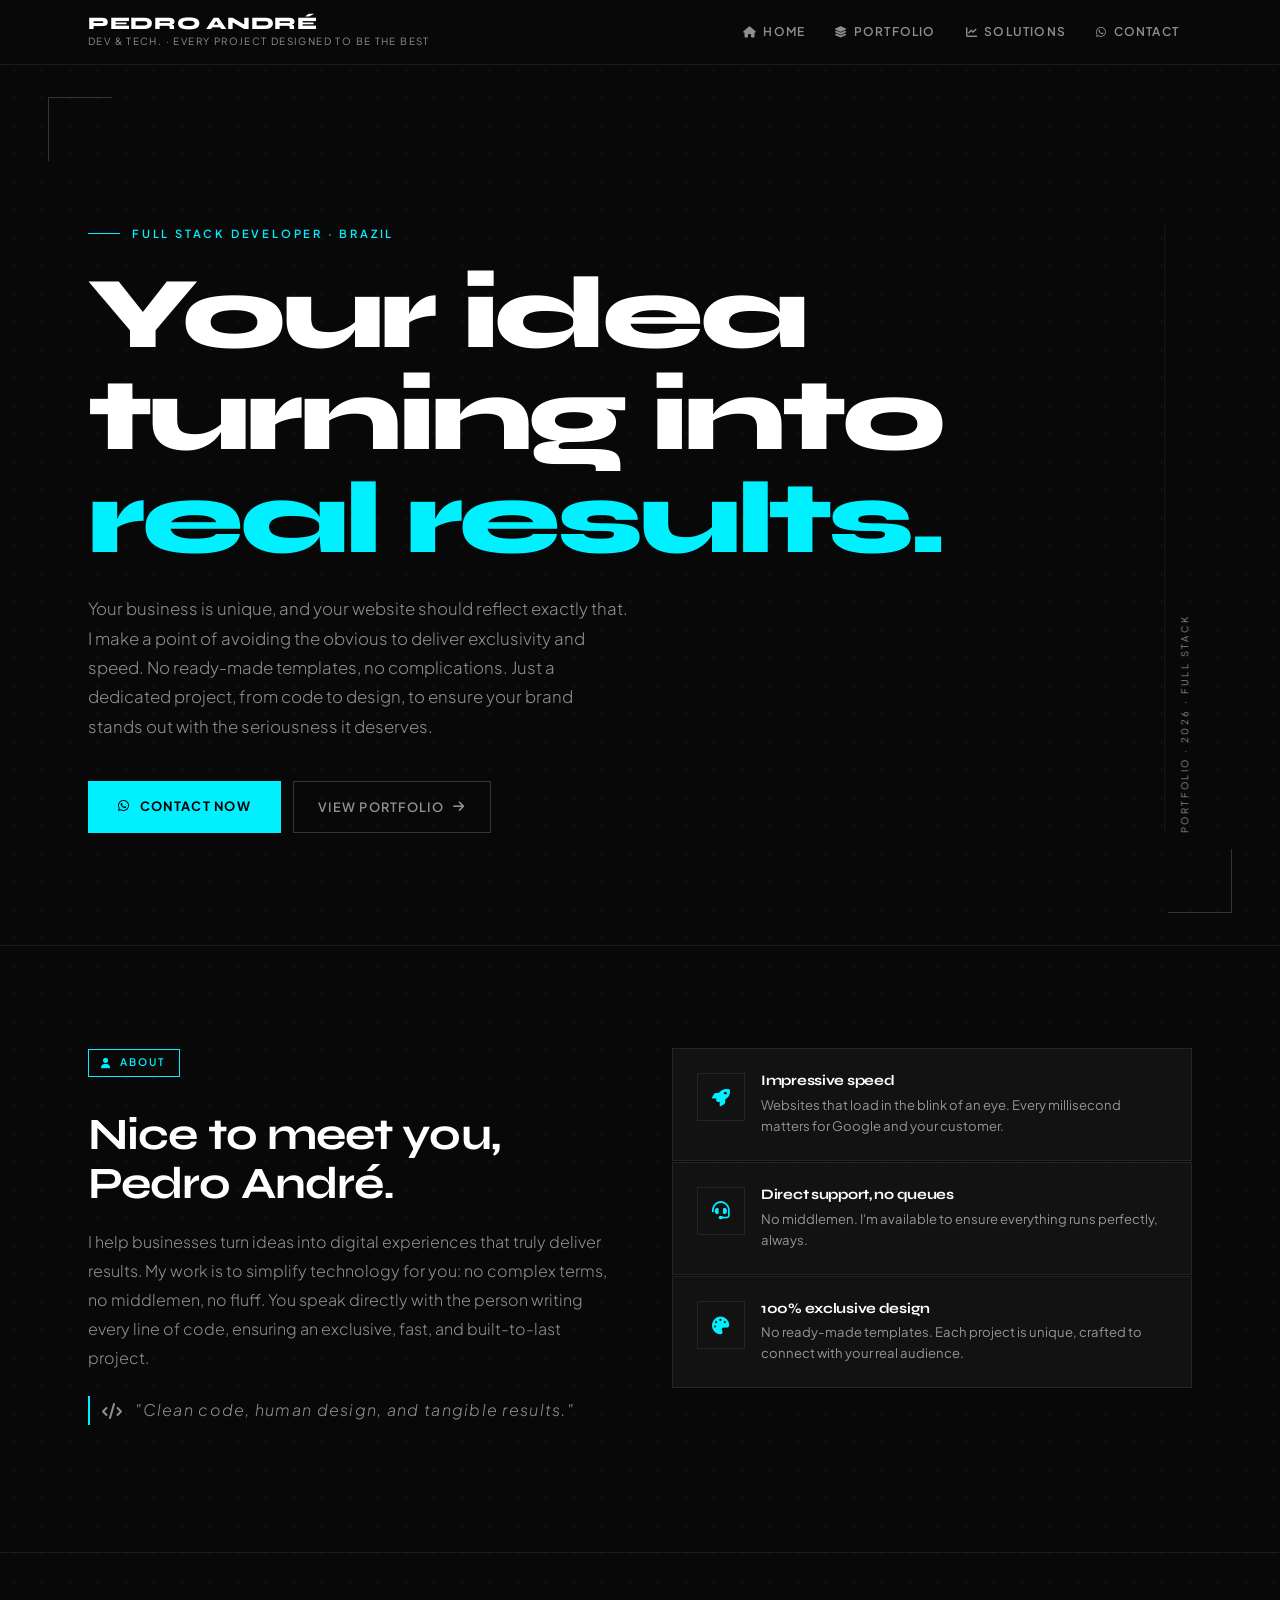
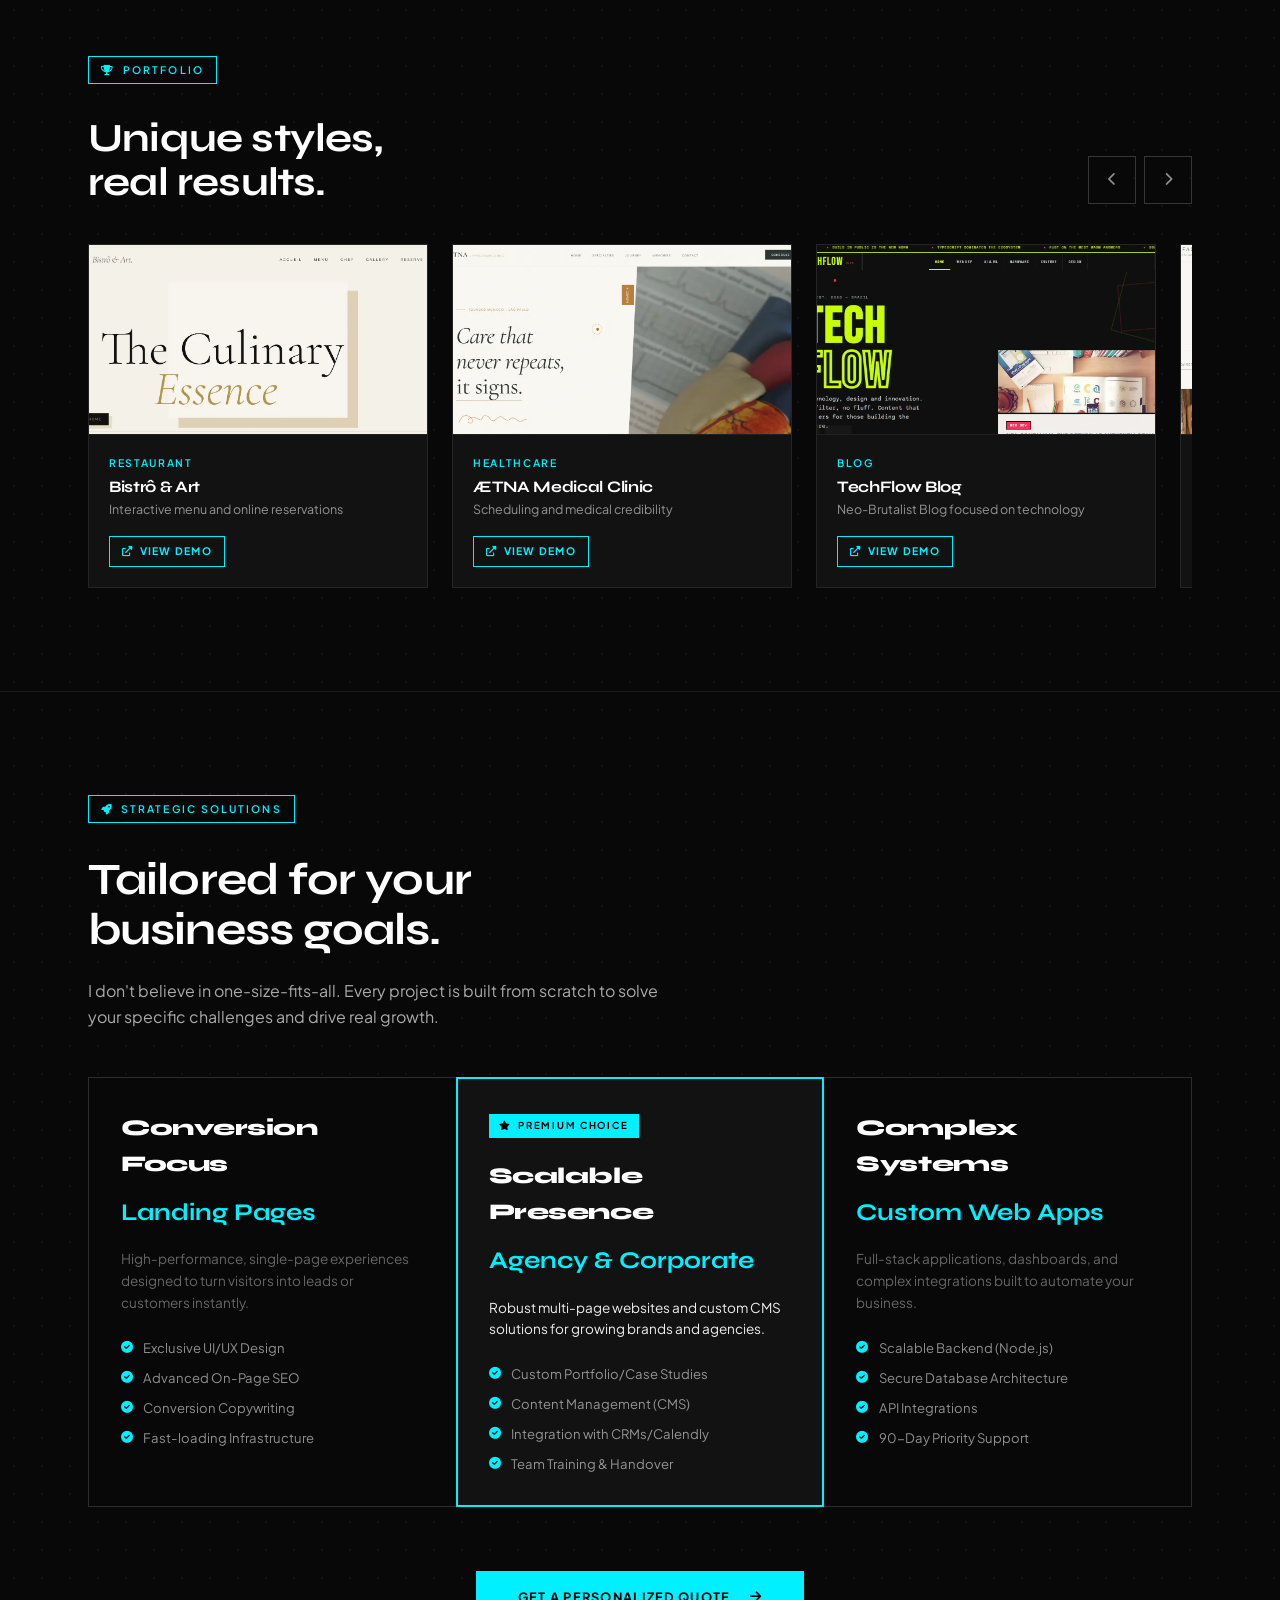
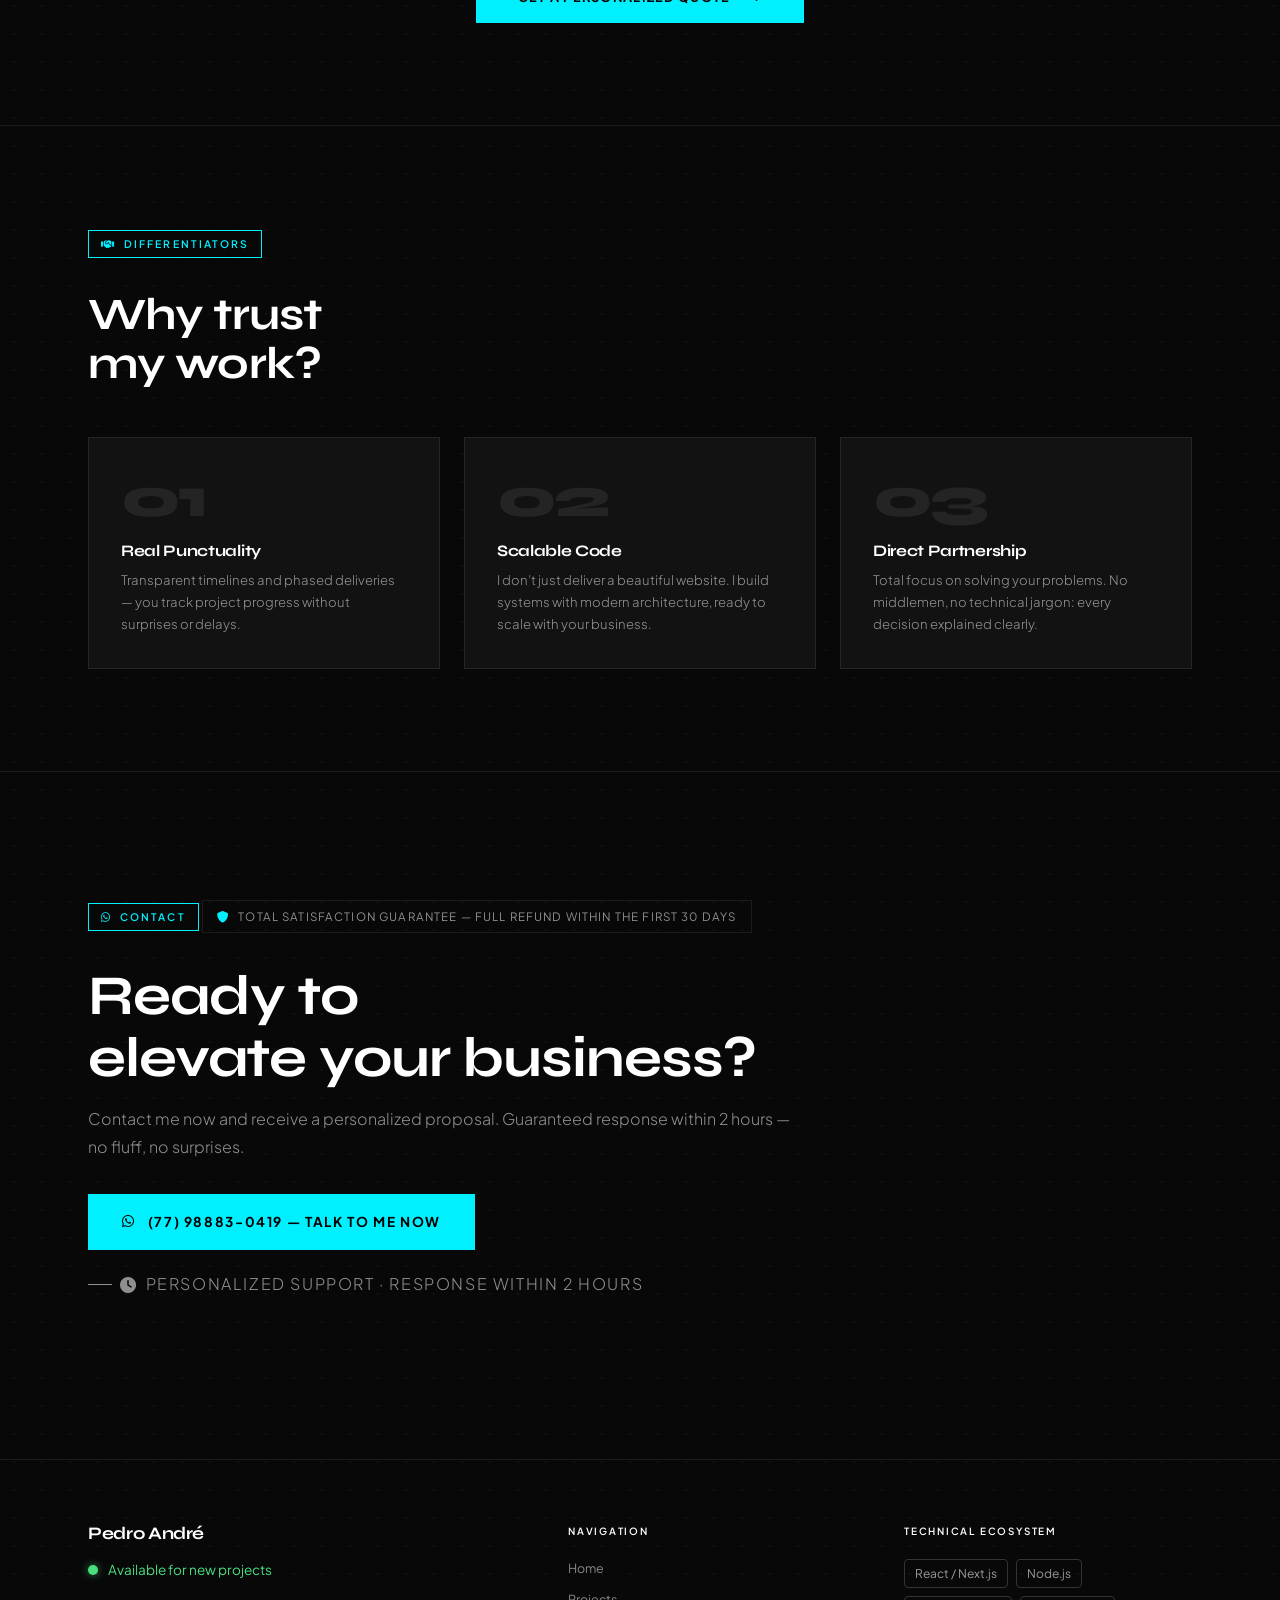
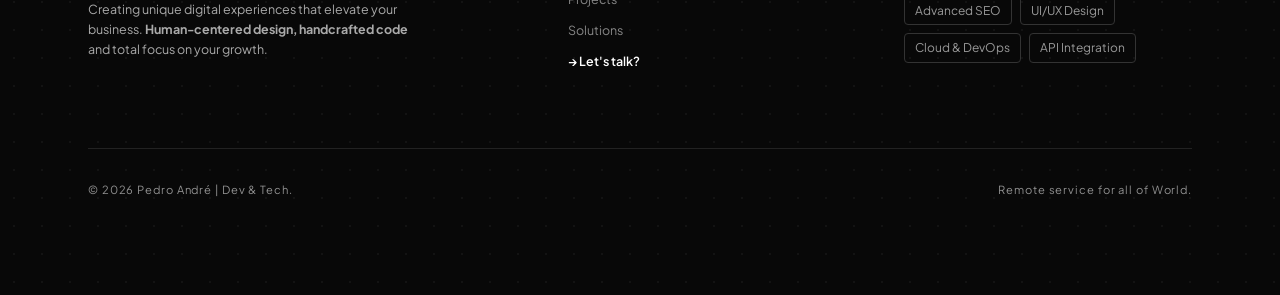
<file: index.html>
<!DOCTYPE html>
<html lang="en">
<head>
  <meta charset="UTF-8">
  <meta content="width=device-width, initial-scale=1.0, viewport-fit=cover" name="viewport">
  <meta content="Pedro André | Dev & Tech. Extreme performance and custom design to make your brand stand out in the digital world." name="description">
  <meta content="#080808" name="theme-color">
  <meta content="Pedro André | Dev & Tech" property="og:title">
  <meta content="Extreme performance and custom design to make your brand stand out in the digital world." property="og:description">
  <title>Pedro André | Dev & Tech</title><!-- Preconnect for fonts -->
  <link href="https://fonts.googleapis.com" rel="preconnect">
  <link href="https://fonts.gstatic.com" rel="preconnect">
  <link href="https://fonts.googleapis.com/css2?family=Syne:wght@700;800&family=Plus+Jakarta+Sans:wght@300;400;500;600&display=swap" rel="stylesheet">
  <link href="https://cdnjs.cloudflare.com/ajax/libs/font-awesome/6.0.0-beta3/css/all.min.css" media="print" onload="this.media='all'" rel="stylesheet">
  <link href="style.css" rel="stylesheet">
</head>
<body>
  <header class="header">
    <div class="container header-inner">
      <div class="logo">
        <h1>Pedro André</h1>
        <p>Dev & Tech. · Every project designed to be the best</p>
      </div><input aria-label="Open menu" class="menu-toggle" id="menu-toggle" type="checkbox"> <label aria-label="Navigation menu" class="menu-icon" for="menu-toggle"><i aria-hidden="true" class="fas fa-bars"></i> <i aria-hidden="true" class="fas fa-times"></i></label>
      <ul aria-label="Main navigation" class="nav-links" role="navigation">
        <li>
          <a href="#inicio"><i aria-hidden="true" class="fas fa-home"></i> Home</a>
        </li>
        <li>
          <a href="#exemplos"><i aria-hidden="true" class="fas fa-layer-group"></i> Portfolio</a>
        </li>
        <li>
          <a href="#planos"><i aria-hidden="true" class="fas fa-chart-line"></i> Solutions</a>
        </li>
        <li>
          <a href="#contato"><i aria-hidden="true" class="fab fa-whatsapp"></i> Contact</a>
        </li>
      </ul>
    </div>
  </header>
  <main>
    <!-- Hero -->
    <section aria-labelledby="hero-heading" class="hero" id="inicio">
      <div class="container">
        <div class="hero-grid">
          <div>
            <p class="hero-eyebrow fade-up">Full Stack Developer · Brazil</p>
            <h2 class="fade-up" id="hero-heading">Your idea<br>
            turning into<br>
            <em>real results.</em></h2>
            <p class="hero-sub fade-up">Your business is unique, and your website should reflect exactly that. I make a point of avoiding the obvious to deliver exclusivity and speed. No ready-made templates, no complications. Just a dedicated project, from code to design, to ensure your brand stands out with the seriousness it deserves.</p>
            <div class="hero-cta fade-up">
              <a class="btn-primary" href="#contato"><i aria-hidden="true" class="fab fa-whatsapp"></i> <span>Contact now</span></a> <a class="btn-ghost" href="#exemplos"><span>View portfolio</span> <i aria-hidden="true" class="fas fa-arrow-right"></i></a>
            </div>
          </div>
          <div aria-hidden="true" class="hero-vertical-label">
            Portfolio · 2026 · Full Stack
          </div>
        </div>
      </div>
      <div aria-hidden="true" class="hero-corner hero-corner--tl"></div>
      <div aria-hidden="true" class="hero-corner hero-corner--br"></div>
    </section><!-- About -->
    <section aria-labelledby="about-heading" class="about-section">
      <div class="container about-grid">
        <div class="about-text fade-up">
          <span aria-hidden="true" class="section-label"><i aria-hidden="true" class="fas fa-user"></i> About</span>
          <h3 id="about-heading">Nice to meet you,<br>
          Pedro André.</h3>
          <p>I help businesses turn ideas into digital experiences that truly deliver results. My work is to simplify technology for you: no complex terms, no middlemen, no fluff. You speak directly with the person writing every line of code, ensuring an exclusive, fast, and built-to-last project.</p>
          <p class="signature"><i aria-hidden="true" class="fas fa-code"></i> "Clean code, human design, and tangible results."</p>
        </div>
        <div class="differentials" role="list">
          <article class="diff-card fade-up" role="listitem">
            <div aria-hidden="true" class="diff-icon">
              <i class="fas fa-rocket"></i>
            </div>
            <div>
              <h4>Impressive speed</h4>
              <p>Websites that load in the blink of an eye. Every millisecond matters for Google and your customer.</p>
            </div>
          </article>
          <article class="diff-card fade-up" role="listitem">
            <div aria-hidden="true" class="diff-icon">
              <i class="fas fa-headset"></i>
            </div>
            <div>
              <h4>Direct support, no queues</h4>
              <p>No middlemen. I'm available to ensure everything runs perfectly, always.</p>
            </div>
          </article>
          <article class="diff-card fade-up" role="listitem">
            <div aria-hidden="true" class="diff-icon">
              <i class="fas fa-palette"></i>
            </div>
            <div>
              <h4>100% exclusive design</h4>
              <p>No ready-made templates. Each project is unique, crafted to connect with your real audience.</p>
            </div>
          </article>
        </div>
      </div>
    </section><!-- Carousel Examples -->
    <section aria-labelledby="portfolio-heading" class="carousel-section" id="exemplos">
      <div class="container">
        <div class="section-header">
          <div>
            <span class="section-label"><i aria-hidden="true" class="fas fa-trophy"></i> Portfolio</span>
            <h2 id="portfolio-heading">Unique styles,<br>
            real results.</h2>
          </div>
          <div aria-label="Carousel controls" class="carousel-nav" role="group">
            <button aria-label="Previous project" class="carousel-btn" id="prevBtn"><i aria-hidden="true" class="fas fa-chevron-left"></i></button> <button aria-label="Next project" class="carousel-btn" id="nextBtn"><i aria-hidden="true" class="fas fa-chevron-right"></i></button>
          </div>
        </div>
        <div class="carousel-wrapper">
          <div class="carousel-track" id="carouselTrack" role="list"></div>
        </div>
      </div>
    </section><!-- Pricing -->
    <section aria-labelledby="solutions-heading" class="pricing" id="soluções">
      <div class="container">
        <span class="section-label"><i aria-hidden="true" class="fas fa-rocket"></i> Strategic Solutions</span>
        <h2 id="solutions-heading" style="font-size: clamp(1.75rem, 4vw, 2.8rem); margin-bottom: 1.5rem;">Tailored for your<br>
        business goals.</h2>
        <p style="color: #aaa; max-width: 600px; margin-bottom: 3rem;">I don't believe in one-size-fits-all. Every project is built from scratch to solve your specific challenges and drive real growth.</p>
        <div class="pricing-grid" role="list">
          <article class="plan-card" role="listitem">
            <div class="plan-name">
              Conversion Focus
            </div>
            <div class="plan-price" style="font-size: 1.5rem; margin-bottom: 1rem;">
              Landing Pages
            </div>
            <p style="font-size: 0.85rem; color: #666; margin-bottom: 1.5rem;">High-performance, single-page experiences designed to turn visitors into leads or customers instantly.</p>
            <ul class="feature-list">
              <li><i class="fas fa-check-circle"></i> Exclusive UI/UX Design</li>
              <li><i class="fas fa-check-circle"></i> Advanced On-Page SEO</li>
              <li><i class="fas fa-check-circle"></i> Conversion Copywriting</li>
              <li><i class="fas fa-check-circle"></i> Fast-loading Infrastructure</li>
            </ul>
          </article>
          <article class="plan-card popular" role="listitem">
            <div class="badge">
              <i class="fas fa-star"></i> Premium Choice
            </div>
            <div class="plan-name">
              Scalable Presence
            </div>
            <div class="plan-price" style="font-size: 1.5rem; margin-bottom: 1rem;">
              Agency & Corporate
            </div>
            <p style="font-size: 0.85rem; color: #eee; margin-bottom: 1.5rem;">Robust multi-page websites and custom CMS solutions for growing brands and agencies.</p>
            <ul class="feature-list">
              <li><i class="fas fa-check-circle"></i> Custom Portfolio/Case Studies</li>
              <li><i class="fas fa-check-circle"></i> Content Management (CMS)</li>
              <li><i class="fas fa-check-circle"></i> Integration with CRMs/Calendly</li>
              <li><i class="fas fa-check-circle"></i> Team Training & Handover</li>
            </ul>
          </article>
          <article class="plan-card" role="listitem">
            <div class="plan-name">
              Complex Systems
            </div>
            <div class="plan-price" style="font-size: 1.5rem; margin-bottom: 1rem;">
              Custom Web Apps
            </div>
            <p style="font-size: 0.85rem; color: #666; margin-bottom: 1.5rem;">Full-stack applications, dashboards, and complex integrations built to automate your business.</p>
            <ul class="feature-list">
              <li><i class="fas fa-check-circle"></i> Scalable Backend (Node.js)</li>
              <li><i class="fas fa-check-circle"></i> Secure Database Architecture</li>
              <li><i class="fas fa-check-circle"></i> API Integrations</li>
              <li><i class="fas fa-check-circle"></i> 90-Day Priority Support</li>
            </ul>
          </article>
        </div>
        <div style="text-align: center; margin-top: 4rem;">
          <a class="btn-primary" href="#contato" style="display: inline-flex; padding: 1.2rem 2.5rem;"><span>Get a personalized quote</span> <i class="fas fa-arrow-right" style="margin-left: 10px;"></i></a>
        </div>
      </div>
    </section><!-- Trust -->
    <section aria-labelledby="trust-heading" class="trust-section">
      <div class="container">
        <span class="section-label"><i aria-hidden="true" class="fas fa-handshake"></i> Differentiators</span>
        <h2 id="trust-heading" style="font-size: clamp(1.75rem, 4vw, 2.8rem);">Why trust<br>
        my work?</h2>
        <div class="trust-grid" role="list">
          <article class="trust-card" role="listitem">
            <div aria-hidden="true" class="trust-number">
              01
            </div>
            <h4>Real Punctuality</h4>
            <p>Transparent timelines and phased deliveries — you track project progress without surprises or delays.</p>
          </article>
          <article class="trust-card" role="listitem">
            <div aria-hidden="true" class="trust-number">
              02
            </div>
            <h4>Scalable Code</h4>
            <p>I don’t just deliver a beautiful website. I build systems with modern architecture, ready to scale with your business.</p>
          </article>
          <article class="trust-card" role="listitem">
            <div aria-hidden="true" class="trust-number">
              03
            </div>
            <h4>Direct Partnership</h4>
            <p>Total focus on solving your problems. No middlemen, no technical jargon: every decision explained clearly.</p>
          </article>
        </div>
      </div>
    </section><!-- Contact -->
    <section aria-labelledby="contact-heading" class="contact-section" id="contato">
      <div class="container">
        <div class="contact-inner">
          <span class="section-label"><i aria-hidden="true" class="fab fa-whatsapp"></i> Contact</span>
          <div class="guarantee-tag">
            <i aria-hidden="true" class="fas fa-shield-alt"></i> Total satisfaction guarantee — full refund within the first 30 days
          </div>
          <h2 id="contact-heading">Ready to<br>
          elevate your business?</h2>
          <p>Contact me now and receive a personalized proposal. Guaranteed response within 2 hours — no fluff, no surprises.</p><a aria-label="Contact via WhatsApp" class="whatsapp-cta" href="https://wa.me/5577988830419?text=Hello%20Pedro%2C%20I%20saw%20your%20portfolio%20and%20want%20to%20elevate%20my%20project!" rel="noopener noreferrer" target="_blank"><i aria-hidden="true" class="fab fa-whatsapp"></i> <span>(77) 98883-0419 — Talk to me now</span></a>
          <p class="contact-meta"><i aria-hidden="true" class="fas fa-clock"></i> Personalized support · Response within 2 hours</p>
        </div>
      </div>
    </section>
  </main>
  <footer>
    <div class="container">
      <div class="footer-grid" style="display: grid; grid-template-columns: 1.5fr 1fr 1fr; gap: 3rem; align-items: start;">
        <div class="footer-brand">
          <h3 style="margin-bottom: 1rem; color: #fff;">Pedro André</h3>
          <div class="status-badge" style="font-size: 0.85rem; color: #4ade80; display: flex; align-items: center; gap: 0.6rem; margin-bottom: 1.2rem;">
            <span style="height: 10px; width: 10px; background: #4ade80; border-radius: 50%; display: inline-block; box-shadow: 0 0 8px rgba(74, 222, 128, 0.6);"></span> Available for new projects
          </div>
          <p style="line-height: 1.6; color: #aaa;">Creating unique digital experiences that elevate your business. <strong>Human-centered design, handcrafted code</strong> and total focus on your growth.</p>
        </div>
        <div class="footer-links-col">
          <p style="font-weight: 600; color: #fff; margin-bottom: 1.2rem;">Navigation</p>
          <ul style="list-style: none; padding: 0;">
            <li style="margin-bottom: 0.7rem;">
              <a href="#inicio" style="color: #888; text-decoration: none;">Home</a>
            </li>
            <li style="margin-bottom: 0.7rem;">
              <a href="#exemplos" style="color: #888; text-decoration: none;">Projects</a>
            </li>
            <li style="margin-bottom: 0.7rem;">
              <a href="#planos" style="color: #888; text-decoration: none;">Solutions</a>
            </li>
            <li style="margin-bottom: 0.7rem;">
              <a href="#contato" style="color: #888; text-decoration: none; font-weight: 600; color: #fff;">→ Let's talk?</a>
            </li>
          </ul>
        </div>
        <div class="footer-links-col">
          <p style="font-weight: 600; color: #fff; margin-bottom: 1.2rem;">Technical Ecosystem</p>
          <div style="display: flex; flex-wrap: wrap; gap: 0.5rem;">
            <span style="font-size: 0.75rem; padding: 4px 10px; border: 1px solid #333; border-radius: 4px; color: #999;">React / Next.js</span> <span style="font-size: 0.75rem; padding: 4px 10px; border: 1px solid #333; border-radius: 4px; color: #999;">Node.js</span> <span style="font-size: 0.75rem; padding: 4px 10px; border: 1px solid #333; border-radius: 4px; color: #999;">Advanced SEO</span> <span style="font-size: 0.75rem; padding: 4px 10px; border: 1px solid #333; border-radius: 4px; color: #999;">UI/UX Design</span> <span style="font-size: 0.75rem; padding: 4px 10px; border: 1px solid #333; border-radius: 4px; color: #999;">Cloud & DevOps</span> <span style="font-size: 0.75rem; padding: 4px 10px; border: 1px solid #333; border-radius: 4px; color: #999;">API Integration</span>
          </div>
        </div>
      </div>
      <div class="footer-bottom" style="margin-top: 4rem; padding: 2rem 0; border-top: 1px solid #222; display: flex; justify-content: space-between; align-items: center; color: #666; font-size: 0.85rem;">
        <p>© 2026 Pedro André | Dev & Tech.</p>
        <p>Remote service for all of World.</p>
      </div>
    </div>
  </footer>
  <script src="script.js">
  </script>
</body>
</html>
</file>
<file: style.css>
/* --- Variables --- */

    :root {
      --bg: #080808;
      --bg-2: #0e0e0e;
      --surface: #121212;
      --border: rgba(255, 255, 255, 0.08);
      --border-hi: rgba(255, 255, 255, 0.18);
      --text: #FFFFFF;
      --text-dim: rgba(255, 255, 255, 0.55);
      --accent: #00F0FF;
      --accent-dim: rgba(0, 240, 255, 0.12);
      --accent-glow: rgba(0, 240, 255, 0.25);
      --purple: #8B5CF6;
      --font-head: 'Syne', sans-serif;
      --font-body: 'Plus Jakarta Sans', sans-serif;
      --ease: cubic-bezier(0.16, 1, 0.3, 1);
    }
    /* --- Reset & Base --- */

    *, *::before, *::after {
      box-sizing: border-box;
      margin: 0;
      padding: 0;
    }
    html {
      scroll-behavior: smooth;
      -webkit-text-size-adjust: 100%;
    }
    body {
      font-family: var(--font-body);
      background: var(--bg);
      color: var(--text);
      line-height: 1.6;
      min-height: 100dvh;
      overflow-x: hidden;
      background-image: radial-gradient(circle, rgba(255, 255, 255, 0.045) 1px, transparent 1px);
      background-size: 28px 28px;
    }
    img {
      display: block;
      max-width: 100%;
      height: auto;
    }
    a {
      color: inherit;
      text-decoration: none;
    }
    ul {
      list-style: none;
    }
    button {
      cursor: pointer;
      border: none;
      background: none;
      font-family: inherit;
    }
    /* --- Typography ---*/

    h1, h2, h3, h4 {
      font-family: var(--font-head);
      line-height: 1.1;
      letter-spacing: -0.02em;
    }
    /* --- Layout Helpers --- */

    .container {
      width: min(100%, 1200px);
      margin-inline: auto;
      padding-inline: clamp(1.25rem, 5vw, 3rem);
    }
    .section-label {
      display: inline-flex;
      align-items: center;
      gap: .5rem;
      font-size: .65rem;
      font-weight: 600;
      letter-spacing: .2em;
      text-transform: uppercase;
      color: var(--accent);
      border: 1px solid var(--accent);
      padding: .3rem .75rem;
      margin-bottom: 2rem;
    }
    /* --- Animations --- */

    @keyframes fadeUp {
      from {
        opacity: 0;
        transform: translateY(32px);
      }
      to {
        opacity: 1;
        transform: translateY(0);
      }
    }
    @keyframes pulseGlow {
      0%, 100% {
        box-shadow: 0 0 0 0 var(--accent-glow);
      }
      50% {
        box-shadow: 0 0 24px 6px var(--accent-glow);
      }
    }
    @keyframes scanline {
      0% {
        transform: translateY(-100%);
      }
      100% {
        transform: translateY(100vh);
      }
    }
    .fade-up {
      opacity: 0;
      animation: fadeUp .9s var(--ease) forwards;
    }
    .fade-up:nth-child(2) {
      animation-delay: .12s;
    }
    .fade-up:nth-child(3) {
      animation-delay: .24s;
    }
    /* --- Header --- */

    .header {
      position: sticky;
      top: 0;
      z-index: 100;
      padding-top: env(safe-area-inset-top);
      background: rgba(8, 8, 8, 0.88);
      backdrop-filter: blur(16px);
      -webkit-backdrop-filter: blur(16px);
      border-bottom: 1px solid var(--border);
    }
    .header-inner {
      display: flex;
      align-items: center;
      justify-content: space-between;
      height: 64px;
      gap: 1rem;
    }
    .logo h1 {
      font-size: clamp(.95rem, 2vw, 1.1rem);
      font-weight: 800;
      letter-spacing: .04em;
      text-transform: uppercase;
      color: var(--text);
    }
    .logo p {
      font-size: .62rem;
      color: var(--text-dim);
      letter-spacing: .14em;
      text-transform: uppercase;
    }
    /* --- Nav --- */

    .nav-links {
      display: flex;
      gap: .25rem;
      align-items: center;
    }
    .nav-links a {
      display: flex;
      align-items: center;
      gap: .4rem;
      font-size: .75rem;
      font-weight: 600;
      letter-spacing: .1em;
      text-transform: uppercase;
      color: var(--text-dim);
      padding: .5rem .75rem;
      border: 1px solid transparent;
      transition: color .2s, border-color .2s;
    }
    .nav-links a:hover {
      color: var(--accent);
      border-color: var(--accent);
    }
    .nav-links a i {
      font-size: .7rem;
    }
    .menu-toggle {
      display: none;
    }
    .menu-icon {
      display: none;
      flex-direction: column;
      gap: 5px;
      cursor: pointer;
      padding: .5rem;
      min-height: 48px;
      min-width: 48px;
      align-items: center;
      justify-content: center;
      border: 1px solid var(--border);
      transition: border-color .2s;
    }
    .menu-icon:hover {
      border-color: var(--accent);
    }
    .menu-icon .bar {
      width: 22px;
      height: 1.5px;
      background: var(--text);
      transition: transform .3s var(--ease), opacity .2s;
    }
    .menu-icon .fa-times {
      display: none;
    }
    .menu-icon .fa-bars {
      color: var(--text);
      font-size: 1rem;
    }
    @media (max-width: 768px) {
      .nav-links {
        display: none;
        flex-direction: column;
        position: fixed;
        top: 64px;
        left: 0;
        right: 0;
        bottom: 0;
        height: calc(100vh - 64px);
        background-color: #080808 !important;
        z-index: 999;
        padding: 2rem;
        gap: 1rem;
        align-items: flex-start;
        border-top: 1px solid var(--border);
        overflow-y: auto;
      }
      .menu-toggle:checked~.nav-links {
        display: flex !important;
      }
      .nav-links a {
        font-size: 1.1rem;
        padding: 1rem;
        width: 100%;
        border-bottom: 1px solid var(--border);
        color: var(--text);
        background: transparent;
      }
      .menu-icon {
        display: flex;
        z-index: 1001;
      }
    }
    /* --- Hero --- */

    .hero {
      padding: clamp(5rem, 14vw, 10rem) 0 clamp(4rem, 10vw, 7rem);
      position: relative;
      overflow: hidden;
    }
    .hero-grid {
      display: grid;
      grid-template-columns: 1fr auto;
      gap: 2rem;
      align-items: start;
    }
    .hero-vertical-label {
      writing-mode: vertical-rl;
      text-orientation: mixed;
      transform: rotate(180deg);
      font-size: .6rem;
      letter-spacing: .25em;
      text-transform: uppercase;
      color: var(--text-dim);
      border-right: 1px solid var(--border);
      padding-right: .75rem;
      align-self: stretch;
      display: flex;
      align-items: center;
    }
    .hero-eyebrow {
      font-size: clamp(.6rem, 1.5vw, .7rem);
      letter-spacing: .25em;
      text-transform: uppercase;
      color: var(--accent);
      font-weight: 600;
      margin-bottom: 1.25rem;
      display: flex;
      align-items: center;
      gap: .75rem;
    }
    .hero-eyebrow::before {
      content: '';
      display: block;
      width: 32px;
      height: 1px;
      background: var(--accent);
    }
    .hero h2 {
      font-size: clamp(2.8rem, 8vw, 6.5rem);
      font-weight: 800;
      line-height: 1.0;
      letter-spacing: -.04em;
      margin-bottom: 1.5rem;
    }
    .hero h2 em {
      font-style: normal;
      color: var(--accent);
      position: relative;
    }
    .hero-sub {
      font-size: clamp(.9rem, 2.2vw, 1.05rem);
      color: var(--text-dim);
      max-width: 540px;
      line-height: 1.75;
      margin-bottom: 2.5rem;
      font-weight: 300;
    }
    .hero-cta {
      display: flex;
      gap: .75rem;
      flex-wrap: wrap;
    }
    .btn-primary {
      display: inline-flex;
      align-items: center;
      gap: .6rem;
      background: var(--accent);
      color: #000;
      font-weight: 700;
      font-size: .8rem;
      letter-spacing: .1em;
      text-transform: uppercase;
      padding: 0 1.75rem;
      height: 52px;
      border: 2px solid var(--accent);
      outline-offset: 4px;
      position: relative;
      overflow: hidden;
      transition: background .2s, color .2s, transform .15s;
    }
    .btn-primary::after {
      content: '';
      position: absolute;
      inset: 0;
      background: #000;
      transform: translateX(-101%);
      transition: transform .3s var(--ease);
    }
    .btn-primary:hover {
      color: var(--accent);
    }
    .btn-primary:hover::after {
      transform: translateX(0);
    }
    .btn-primary span {
      position: relative;
      z-index: 1;
    }
    .btn-primary i {
      position: relative;
      z-index: 1;
    }
    .btn-primary:active {
      transform: scale(.97);
    }
    .btn-ghost {
      display: inline-flex;
      align-items: center;
      gap: .6rem;
      border: 1px solid var(--border-hi);
      color: var(--text-dim);
      font-size: .8rem;
      font-weight: 600;
      letter-spacing: .1em;
      text-transform: uppercase;
      padding: 0 1.5rem;
      height: 52px;
      transition: border-color .2s, color .2s;
    }
    .btn-ghost:hover {
      border-color: var(--accent);
      color: var(--accent);
    }
    .hero-corner {
      position: absolute;
      width: 64px;
      height: 64px;
      border-color: var(--border-hi);
      border-style: solid;
      pointer-events: none;
    }
    .hero-corner--tl {
      top: 2rem;
      left: clamp(1.25rem, 5vw, 3rem);
      border-width: 1px 0 0 1px;
    }
    .hero-corner--br {
      bottom: 2rem;
      right: clamp(1.25rem, 5vw, 3rem);
      border-width: 0 1px 1px 0;
    }
    /* --- About --- */

    .about-section {
      padding: clamp(4rem, 8vw, 7rem) 0;
      border-top: 1px solid var(--border);
    }
    .about-grid {
      display: grid;
      grid-template-columns: 1fr 1fr;
      gap: clamp(2rem, 5vw, 5rem);
      align-items: start;
    }
    .about-text h3 {
      font-size: clamp(1.75rem, 4vw, 2.8rem);
      margin-bottom: 1.25rem;
    }
    .about-text p {
      font-size: clamp(.88rem, 1.8vw, 1rem);
      color: var(--text-dim);
      line-height: 1.8;
      margin-bottom: 1.5rem;
      font-weight: 300;
    }
    .signature {
      display: inline-flex;
      align-items: center;
      gap: .75rem;
      font-size: .75rem;
      letter-spacing: .08em;
      color: var(--accent);
      border-left: 2px solid var(--accent);
      padding-left: .75rem;
      font-style: italic;
    }
    .differentials {
      display: flex;
      flex-direction: column;
      gap: 1px;
    }
    .diff-card {
      display: grid;
      grid-template-columns: 48px 1fr;
      gap: 1rem;
      padding: 1.5rem;
      border: 1px solid var(--border);
      background: var(--surface);
      transition: border-color .2s, background .2s;
      position: relative;
    }
    .diff-card::before {
      content: '';
      position: absolute;
      left: -2px;
      top: -2px;
      width: 0;
      height: 0;
      background: var(--accent);
      transition: width .25s var(--ease), height .25s var(--ease);
    }
    .diff-card:hover {
      border-color: var(--accent);
      background: var(--accent-dim);
    }
    .diff-card:hover::before {
      width: 4px;
      height: 100%;
    }
    .diff-icon {
      width: 48px;
      height: 48px;
      display: flex;
      align-items: center;
      justify-content: center;
      border: 1px solid var(--border);
      font-size: 1.1rem;
      color: var(--accent);
      flex-shrink: 0;
      transition: background .2s;
    }
    .diff-card:hover .diff-icon {
      background: var(--accent);
      color: #000;
    }
    .diff-card h4 {
      font-size: .9rem;
      font-weight: 700;
      margin-bottom: .3rem;
      font-family: var(--font-head);
    }
    .diff-card p {
      font-size: .82rem;
      color: var(--text-dim);
      line-height: 1.6;
    }
    @media (max-width: 768px) {
      .about-grid {
        grid-template-columns: 1fr;
      }
    }
    /* --- Carousel --- */

    .carousel-section {
      padding: clamp(4rem, 8vw, 7rem) 0;
      border-top: 1px solid var(--border);
    }
    .section-header {
      display: flex;
      align-items: flex-end;
      justify-content: space-between;
      margin-bottom: 2.5rem;
      gap: 1rem;
      flex-wrap: wrap;
    }
    .section-header h2 {
      font-size: clamp(1.5rem, 4vw, 2.5rem);
    }
    .carousel-nav {
      display: flex;
      gap: .5rem;
    }
    .carousel-btn {
      width: 48px;
      height: 48px;
      border: 1px solid var(--border-hi);
      display: flex;
      align-items: center;
      justify-content: center;
      color: var(--text-dim);
      font-size: .85rem;
      transition: border-color .2s, color .2s, background .2s;
      min-height: 48px;
    }
    .carousel-btn:hover {
      border-color: var(--accent);
      color: #000;
      background: var(--accent);
    }
    .carousel-wrapper {
      overflow: hidden;
    }
    .carousel-track {
      display: flex;
      gap: 1.5rem;
      transition: transform .45s cubic-bezier(0.16, 1, 0.3, 1);
      will-change: transform;
    }
    .carousel-card {
      flex: 0 0 clamp(240px, 32vw, 340px);
      border: 1px solid var(--border);
      background: var(--surface);
      cursor: pointer;
      position: relative;
      overflow: hidden;
      transition: border-color .2s, transform .2s var(--ease);
    }
    .carousel-card::after {
      content: '';
      position: absolute;
      inset: 0;
      background: linear-gradient(135deg, transparent 60%, var(--accent-dim));
      opacity: 0;
      transition: opacity .3s;
    }
    .carousel-card:hover {
      border-color: var(--accent);
      transform: translateY(-4px);
    }
    .carousel-card:hover::after {
      opacity: 1;
    }
    .card-thumb {
      aspect-ratio: 16/9;
      overflow: hidden;
      background: var(--bg-2);
      border-bottom: 1px solid var(--border);
    }
    .card-thumb img {
      width: 100%;
      height: 100%;
      object-fit: cover;
      transition: transform .5s var(--ease);
    }
    .carousel-card:hover .card-thumb img {
      transform: scale(1.04);
    }
    .card-body {
      padding: 1.25rem;
    }
    .card-body h3 {
      font-size: 1rem;
      margin-bottom: .25rem;
    }
    .card-domain {
      font-size: .65rem;
      letter-spacing: .16em;
      text-transform: uppercase;
      color: var(--accent);
      font-weight: 600;
      margin-bottom: .4rem;
    }
    .card-desc {
      font-size: .78rem;
      color: var(--text-dim);
    }
    .demo-tag {
      display: inline-flex;
      align-items: center;
      gap: .4rem;
      font-size: .65rem;
      letter-spacing: .12em;
      text-transform: uppercase;
      font-weight: 700;
      color: var(--accent);
      margin-top: 1rem;
      padding: .4rem .75rem;
      border: 1px solid var(--accent);
      transition: background .2s, color .2s;
    }
    .carousel-card:hover .demo-tag {
      background: var(--accent);
      color: #000;
    }
    /* --- Pricing --- */

    .pricing {
      padding: clamp(4rem, 8vw, 7rem) 0;
      border-top: 1px solid var(--border);
    }
    .pricing-grid {
      display: grid;
      grid-template-columns: repeat(auto-fit, minmax(260px, 1fr));
      gap: 1px;
      border: 1px solid var(--border);
      background: var(--border);
    }
    .plan-card {
      background: var(--bg);
      padding: 2rem;
      position: relative;
      transition: background .2s;
    }
    .plan-card:hover {
      background: var(--surface);
    }
    .plan-card.popular {
      background: var(--surface);
      outline: 2px solid var(--accent);
      outline-offset: -1px;
      z-index: 1;
    }
    .badge {
      display: inline-flex;
      align-items: center;
      gap: .4rem;
      font-size: .6rem;
      letter-spacing: .18em;
      text-transform: uppercase;
      font-weight: 700;
      background: var(--accent);
      color: #000;
      padding: .3rem .65rem;
      margin-bottom: 1.25rem;
    }
    .badge-amber {
      background: #f59e0b;
      color: #000;
    }
    .plan-name {
      font-family: var(--font-head);
      font-size: clamp(1.1rem, 2.5vw, 1.4rem);
      font-weight: 800;
      margin-bottom: .75rem;
      letter-spacing: -.02em;
    }
    .plan-price {
      font-size: clamp(1.5rem, 3.5vw, 2rem);
      font-family: var(--font-head);
      font-weight: 700;
      color: var(--accent);
      margin-bottom: 1.5rem;
    }
    .plan-price small {
      font-size: .7rem;
      color: var(--text-dim);
      font-family: var(--font-body);
      font-weight: 400;
      display: block;
      letter-spacing: .05em;
    }
    .feature-list {
      display: flex;
      flex-direction: column;
      gap: .65rem;
    }
    .feature-list li {
      display: flex;
      align-items: flex-start;
      gap: .65rem;
      font-size: .82rem;
      color: var(--text-dim);
      line-height: 1.5;
    }
    .feature-list li i {
      color: var(--accent);
      font-size: .75rem;
      margin-top: .2rem;
      flex-shrink: 0;
    }
    /* --- Trust --- */

    .trust-section {
      padding: clamp(4rem, 8vw, 7rem) 0;
      border-top: 1px solid var(--border);
    }
    .trust-grid {
      display: grid;
      grid-template-columns: repeat(auto-fit, minmax(260px, 1fr));
      gap: 1.5rem;
      margin-top: 3rem;
    }
    .trust-card {
      padding: 2rem;
      border: 1px solid var(--border);
      background: var(--surface);
      position: relative;
      overflow: hidden;
      transition: border-color .2s;
    }
    .trust-card:hover {
      border-color: var(--accent);
    }
    .trust-number {
      font-family: var(--font-head);
      font-size: 3.5rem;
      font-weight: 800;
      color: var(--border);
      line-height: 1;
      margin-bottom: 1rem;
      letter-spacing: -.05em;
      transition: color .2s;
    }
    .trust-card:hover .trust-number {
      color: var(--accent);
    }
    .trust-card h4 {
      font-size: 1rem;
      margin-bottom: .6rem;
    }
    .trust-card p {
      font-size: .82rem;
      color: var(--text-dim);
      line-height: 1.7;
      font-weight: 300;
    }
    /* --- Contact --- */

    .contact-section {
      padding: clamp(5rem, 10vw, 9rem) 0;
      border-top: 1px solid var(--border);
      padding-bottom: calc(clamp(5rem, 10vw, 9rem) + env(safe-area-inset-bottom));
    }
    .contact-inner {
      max-width: 720px;
    }
    .contact-inner h2 {
      font-size: clamp(2rem, 5vw, 3.5rem);
      margin-bottom: 1rem;
    }
    .contact-inner p {
      font-size: clamp(.88rem, 2vw, 1rem);
      color: var(--text-dim);
      margin-bottom: 2rem;
      font-weight: 300;
      line-height: 1.8;
    }
    .whatsapp-cta {
      display: inline-flex;
      align-items: center;
      gap: .75rem;
      background: var(--accent);
      color: #000;
      font-weight: 700;
      font-size: .85rem;
      letter-spacing: .12em;
      text-transform: uppercase;
      padding: 0 2rem;
      height: 56px;
      border: 2px solid var(--accent);
      position: relative;
      overflow: hidden;
      transition: color .25s;
      animation: pulseGlow 3s ease-in-out infinite;
    }
    .whatsapp-cta::after {
      content: '';
      position: absolute;
      inset: 0;
      background: #000;
      transform: translateX(-101%);
      transition: transform .3s var(--ease);
    }
    .whatsapp-cta:hover {
      color: var(--accent);
      animation: none;
    }
    .whatsapp-cta:hover::after {
      transform: translateX(0);
    }
    .whatsapp-cta span, .whatsapp-cta i {
      position: relative;
      z-index: 1;
    }
    .contact-meta {
      margin-top: 1.25rem;
      font-size: .72rem;
      color: var(--text-dim);
      letter-spacing: .1em;
      text-transform: uppercase;
      display: flex;
      align-items: center;
      gap: .5rem;
    }
    .contact-meta::before {
      content: '';
      display: block;
      width: 24px;
      height: 1px;
      background: var(--text-dim);
    }
    .guarantee-tag {
      display: inline-flex;
      align-items: center;
      gap: .5rem;
      font-size: .72rem;
      letter-spacing: .1em;
      text-transform: uppercase;
      color: var(--text-dim);
      border: 1px solid var(--border);
      padding: .4rem .9rem;
      margin-bottom: 2rem;
    }
    .guarantee-tag i {
      color: var(--accent);
    }
    /* --- Footer --- */

    footer {
      border-top: 1px solid var(--border);
      padding: clamp(2.5rem, 5vw, 4rem) 0;
      padding-bottom: calc(clamp(2.5rem, 5vw, 4rem) + env(safe-area-inset-bottom));
    }
    .footer-grid {
      display: grid;
      grid-template-columns: 1fr auto;
      gap: 2rem;
      align-items: start;
      margin-bottom: 2.5rem;
    }
    .footer-brand h3 {
      font-size: 1.1rem;
      margin-bottom: .4rem;
    }
    .footer-brand p {
      font-size: .78rem;
      color: var(--text-dim);
      max-width: 320px;
      line-height: 1.6;
    }
    .footer-links-grid {
      display: flex;
      gap: 3rem;
    }
    .footer-links-col p {
      font-size: .62rem;
      letter-spacing: .18em;
      text-transform: uppercase;
      color: var(--text-dim);
      font-weight: 600;
      margin-bottom: .75rem;
    }
    .footer-links-col a {
      display: block;
      font-size: .78rem;
      color: var(--text-dim);
      margin-bottom: .4rem;
      transition: color .15s;
    }
    .footer-links-col a:hover {
      color: var(--accent);
    }
    .footer-bottom {
      border-top: 1px solid var(--border);
      padding-top: 1.5rem;
      display: flex;
      align-items: center;
      justify-content: space-between;
      gap: 1rem;
      flex-wrap: wrap;
    }
    .footer-bottom p {
      font-size: .7rem;
      color: var(--text-dim);
      letter-spacing: .08em;
    }
    .footer-accent-line {
      width: 40px;
      height: 1px;
      background: var(--accent);
    }
    @media (max-width: 640px) {
      .footer-grid {
        grid-template-columns: 1fr;
      }
      .hero-grid {
        grid-template-columns: 1fr;
      }
      .hero-vertical-label {
        display: none;
      }
    }
    /* --- Scrollbar --- */

    ::-webkit-scrollbar {
      width: 4px;
    }
    ::-webkit-scrollbar-track {
      background: var(--bg);
    }
    ::-webkit-scrollbar-thumb {
      background: var(--border-hi);
    }
    ::-webkit-scrollbar-thumb:hover {
      background: var(--accent);
    }
    ::selection {
      background: var(--accent);
      color: #000;
    }
</file>
